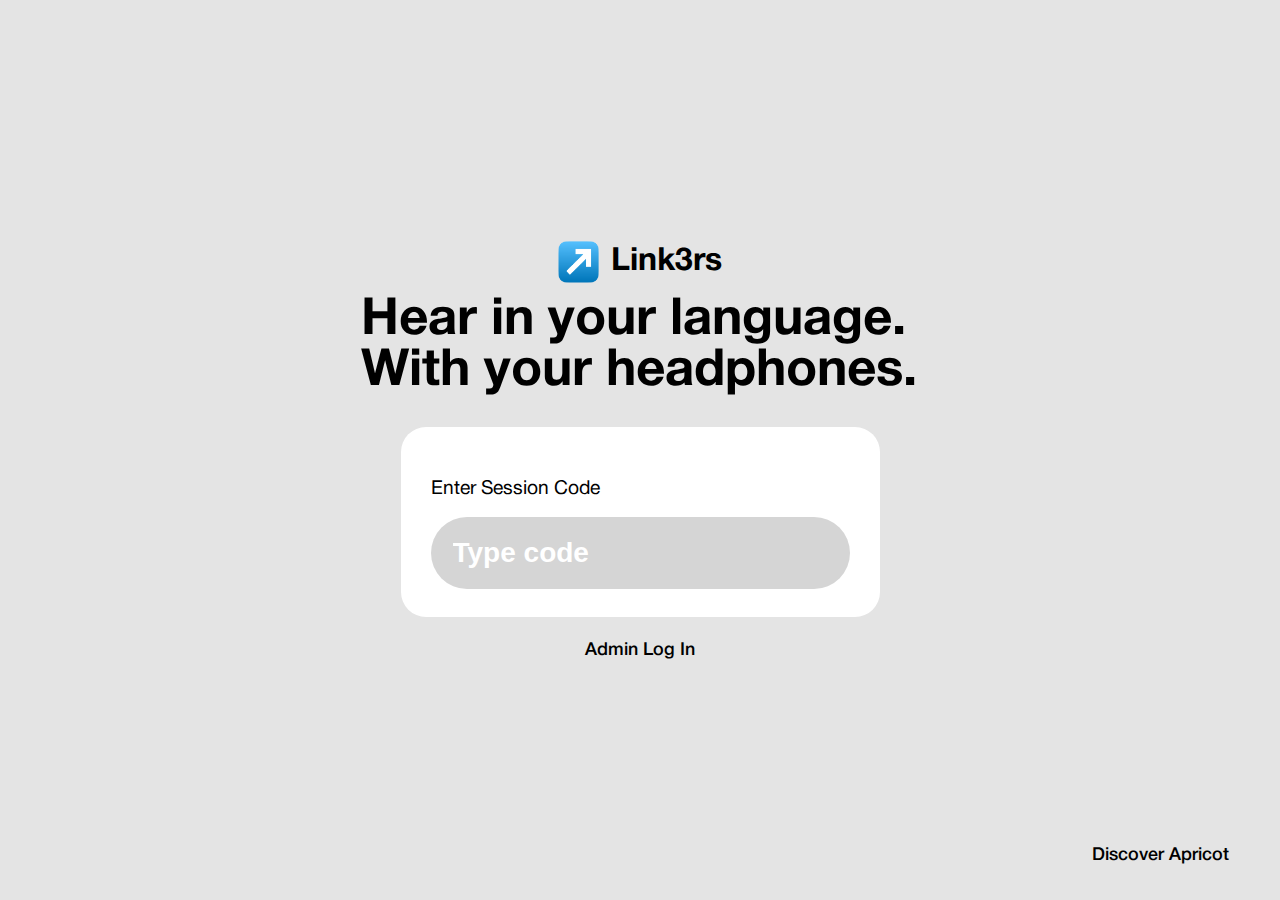
<file: index.html>
<!DOCTYPE html>
<html>
<head>
	<meta charset="utf-8">
	<meta name="viewport" content="width=device-width, initial-scale=1">
	<title>Home</title>
	<link rel="stylesheet" type="text/css" href="assets/css/style.css">
</head>
<body>
	<!-- ************************* -->
	<!-- FULL VIEW -->
	<!-- ************************* -->
	<div class="set-nav-mobile d-none-desktop d-block-mobile bg-nav-mobile set-w-100">
		<div class="set-d-flex set-align-items-center set-gap-2 set-p-2">
			<img src="assets/images/link3rsSquareLogo.png" alt="img" class="set-logo-vw set-shrink-0">
			<h4 class="set-title-logo">Link3rs</h4>
		</div>
	</div>
	<main class="set-main-box set-relative bg-body-mobile">
		<div class="set-inner-box">
			<!-- LOGO -->
			<div class="d-none-mobile d-block-desktop">
				<div class="set-d-flex set-align-items-center set-justify-content-center set-gap-2">
					<img src="assets/images/link3rsSquareLogo.png" alt="img" class="set-logo-vw set-shrink-0">
					<h4 class="set-title-logo">Link3rs</h4>
				</div>
			</div>
			<!-- TITLE -->
			<div class="set-relative set-mt-2">
				<h2 class="set-main-title">Hear in your language.<br> With your headphones.</h2>
			</div>
			<!-- INPUT SECTION -->
			<div class="set-white-box set-mt-5 bg-center-mobile">
				<label class="set-label-text">Enter Session Code</label>
				<input type="text" class="set-input-home set-mt-3 bg-input-mobile" name="code" placeholder="Type code">
				<div class="set-d-flex set-align-items-center set-justify-content-between set-mt-3 d-none-desktop d-flex-mobile">
					<label class="set-label-text">or Scan QR Code</label>
					<div class="set-bg-camera set-d-flex set-align-items-center">
						<span>Open</span>
						<img src="assets/images/camera.png" height="24px">
					</div>
				</div>
			</div>
			<div class="set-text-center d-none-mobile">
				<a href="#" class="set-text-link">Admin Log In</a>
			</div>
			<div class="d-block-mobile d-none-desktop">
				<a href="#" class="set-text-link">Learn how Apricot works.</a>
			</div>
		</div>
		<div class="set-overlay-link">
			<a href="#" class="set-text-link">Discover Apricot</a>
		</div>
	</main>
	<!-- ************************* -->
	<!-- END FULL VIEW -->
	<!-- ************************* -->
</body>
</html>
</file>
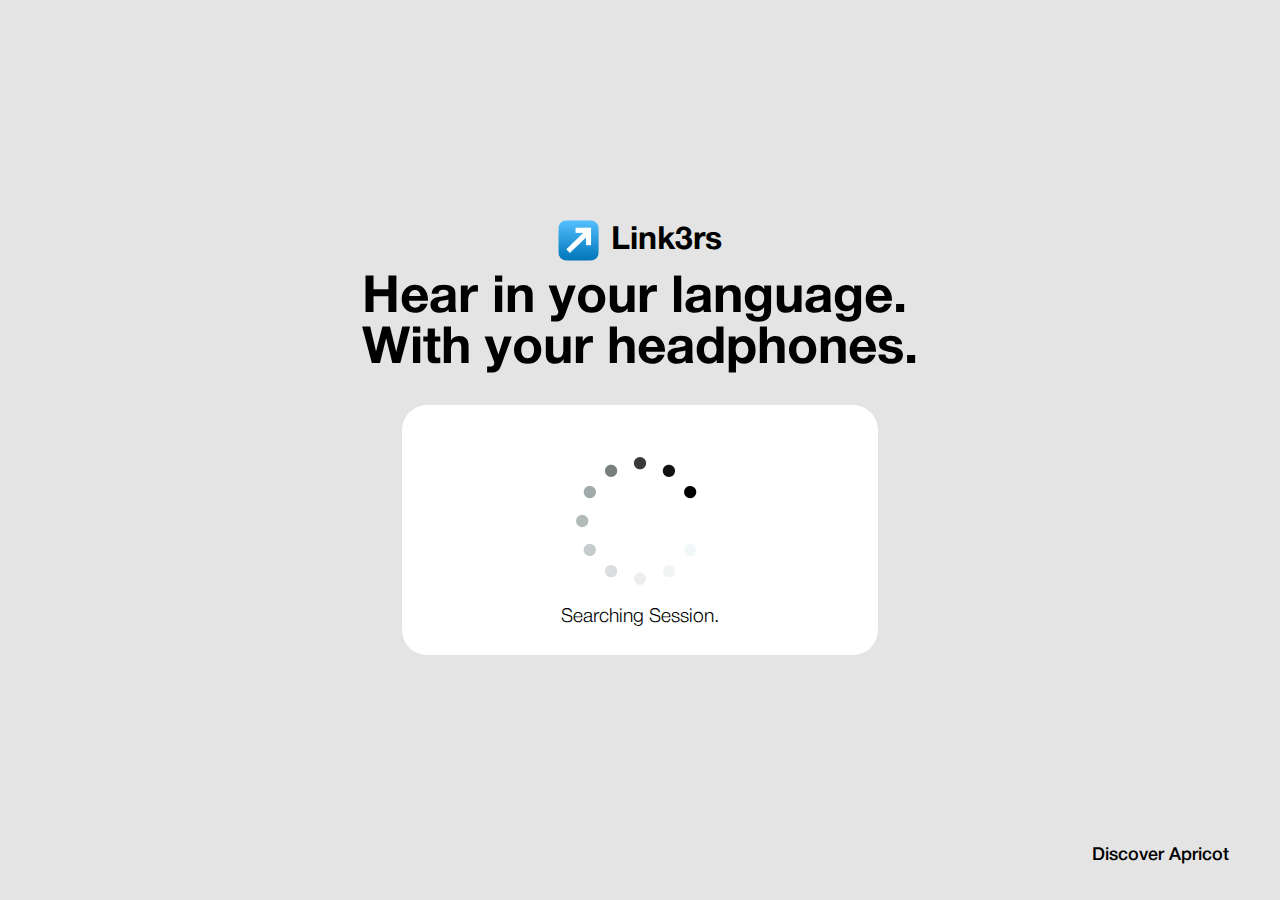
<file: searching.html>
<!DOCTYPE html>
<html>
	<head>
		<meta charset="utf-8">
		<meta name="viewport" content="width=device-width, initial-scale=1">
		<title>Searching</title>
		<link rel="stylesheet" type="text/css" href="assets/css/style.css">
	</head>
	<body>
		<!-- ************************* -->
		<!-- FULL VIEW -->
		<!-- ************************* -->
		<div class="set-nav-mobile d-none-desktop d-block-mobile bg-nav-mobile set-w-100">
			<div class="set-d-flex set-align-items-center set-gap-2 set-p-2">
				<img src="assets/images/link3rsSquareLogo.png" alt="img" class="set-logo-vw set-shrink-0">
				<h4 class="set-title-logo">Link3rs</h4>
			</div>
		</div>
		<main class="set-main-box set-relative bg-body-mobile">
			<div class="set-inner-box">
				<!-- LOGO -->
				<div class="d-none-mobile d-block-desktop">
					<div class="set-d-flex set-align-items-center set-justify-content-center set-gap-2">
						<img src="assets/images/link3rsSquareLogo.png" alt="img" class="set-logo-vw set-shrink-0">
						<h4 class="set-title-logo">Link3rs</h4>
					</div>
				</div>
				<!-- TITLE -->
				<div class="set-relative set-mt-2">
					<h2 class="set-main-title">Hear in your language.<br> With your headphones.</h2>
				</div>
				<!-- INPUT SECTION -->
				<div class="set-white-box set-mt-5 bg-center-mobile set-text-center">
					<img src="assets/images/loading.png" alt="img" class="img-searching">
					<label class="set-label-text set-mt-3 set-fw-400">Searching Session.</label>
				</div>
				<div class="d-block-mobile d-none-desktop">
					<a href="#" class="set-text-link">Learn how Apricot works.</a>
				</div>
			</div>
			<div class="set-overlay-link">
				<a href="#" class="set-text-link">Discover Apricot</a>
			</div>
		</main>
		<!-- ************************* -->
		<!-- END FULL VIEW -->
		<!-- ************************* -->
	</body>
</html>
</file>
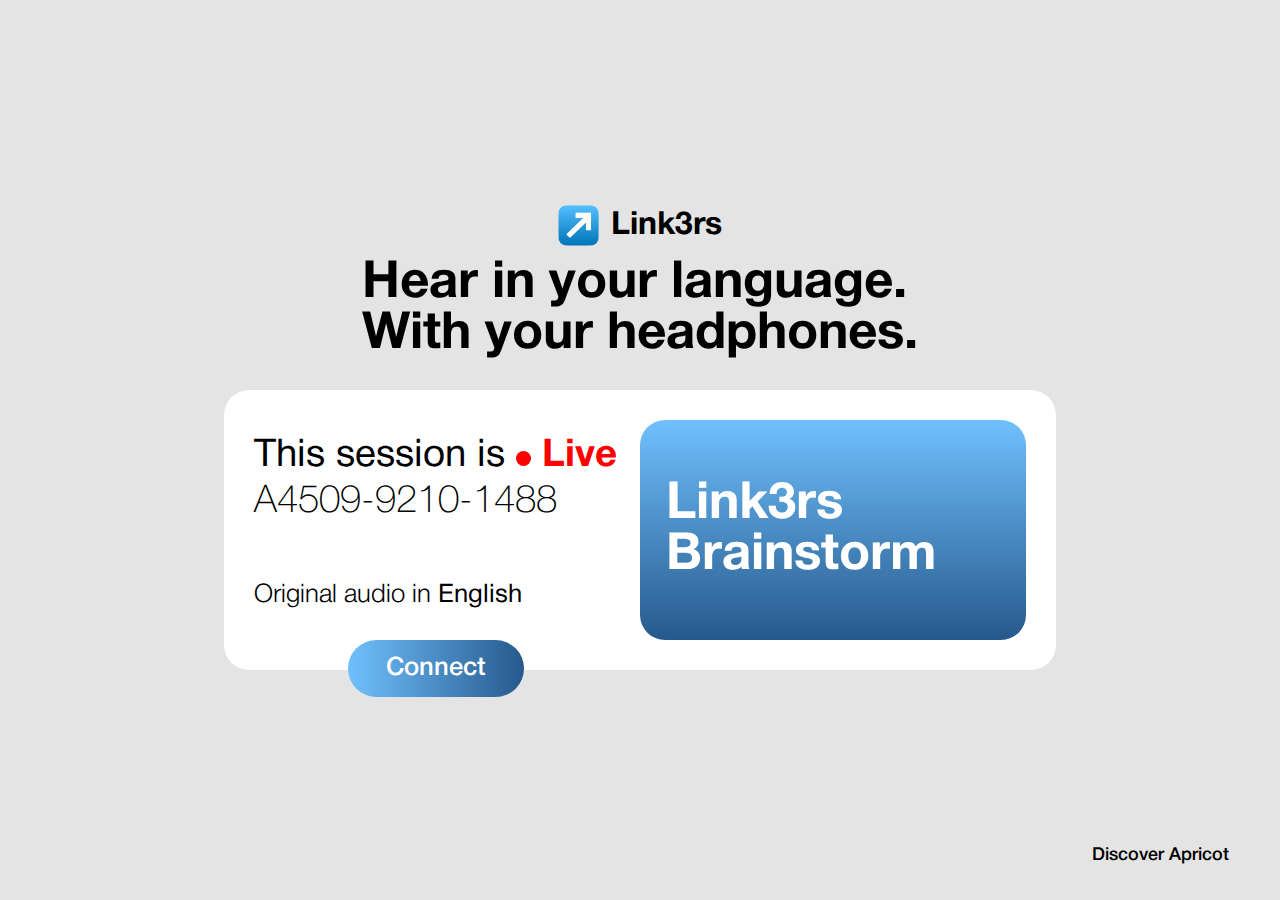
<file: session.html>
<!DOCTYPE html>
<html>
<head>
	<meta charset="utf-8">
	<meta name="viewport" content="width=device-width, initial-scale=1">
	<title>Session</title>
	<link rel="stylesheet" type="text/css" href="assets/css/style.css">
</head>
<body>
	<!-- ************************* -->
	<!-- FULL VIEW -->
	<!-- ************************* -->
	<div class="set-nav-mobile d-none-desktop d-block-mobile bg-nav-mobile set-w-100">
		<div class="set-d-flex set-align-items-center set-gap-2 set-p-2">
			<img src="assets/images/link3rsSquareLogo.png" alt="img" class="set-logo-vw set-shrink-0">
			<h4 class="set-title-logo">Link3rs</h4>
		</div>
	</div>
	<main class="set-main-box set-relative bg-body-mobile">
		<div class="set-inner-box">
			<!-- LOGO -->
			<div class="d-none-mobile d-block-desktop">
				<div class="set-d-flex set-align-items-center set-justify-content-center set-gap-2">
					<img src="assets/images/link3rsSquareLogo.png" alt="img" class="set-logo-vw set-shrink-0">
					<h4 class="set-title-logo">Link3rs</h4>
				</div>
			</div>
			<!-- TITLE -->
			<div class="set-d-flex set-justify-content-center">
				<div class="set-relative set-mt-2">
				<h2 class="set-main-title">Hear in your language.<br> With your headphones.</h2>
			</div>
			</div>
			
			<!-- INPUT SECTION -->
			<div class="set-white-box set-mt-5 bg-center-mobile set-vw-65 set-p-30">
				<div class="set-d-flex set-justify-content-between set-flex-column">
					<div class="set-session-live set-relative">
						<h3>This session is <strong><span></span> Live</strong></h3>
						<h4>A4509-9210-1488</h4>
						<div class="d-block-mobile d-none-desktop">
							<div class="set-gradient-bg blue-gradient">
								<a href="#">Link3rs <br>Brainstorm</a>
							</div>
						</div>
						<h5>Original audio in <strong>English</strong></h5>
						<a href="#" class="set-btn-connect d-none-mobile">Connect</a>
					</div>
					<div class="set-gradient-bg blue-gradient d-none-mobile">
						<a href="#">Link3rs <br>Brainstorm</a>
					</div>
					<div class="d-none-desktop d-block-mobile set-text-end">
						<a href="#" class="set-button-static set-mt-3">Connect</a>
					</div>
				</div>
			</div>
			<div class="d-block-mobile d-none-desktop">
				<a href="#" class="set-text-link">Learn how Apricot works.</a>
			</div>
		</div>
		<div class="set-overlay-link">
			<a href="#" class="set-text-link">Discover Apricot</a>
		</div>
	</main>
	<!-- ************************* -->
	<!-- END FULL VIEW -->
	<!-- ************************* -->
</body>
</html>
</file>
<file: assets/css/style.css>
/***********FONT FAMILY************/
@font-face {
    font-family: 'Helvetica Neue';
    src: url('../fonts/HelveticaNeueThin.otf') format('opentype');
    font-weight: 100;
    font-style: normal;
}

@font-face {
    font-family: 'Helvetica Neue';
    src: url('../fonts/HelveticaNeueUltraLight.otf') format('opentype');
    font-weight: 200;
    font-style: normal;
}

@font-face {
    font-family: 'Helvetica Neue';
    src: url('../fonts/HelveticaNeueLight.otf') format('opentype');
    font-weight: 300;
    font-style: normal;
}

@font-face {
    font-family: 'Helvetica Neue';
    src: url('../fonts/HelveticaNeueRoman.otf') format('opentype');
    font-weight: 400;
    font-style: normal;
}

@font-face {
    font-family: 'Helvetica Neue';
    src: url('../fonts/HelveticaNeueMedium.otf') format('opentype');
    font-weight: 500;
    font-style: normal;
}

@font-face {
    font-family: 'Helvetica Neue';
    src: url('../fonts/HelveticaNeueBold.otf') format('opentype');
    font-weight: 700;
    font-style: normal;
}

@font-face {
    font-family: 'Helvetica Neue';
    src: url('../fonts/HelveticaNeueHeavy.otf') format('opentype');
    font-weight: 800;
    font-style: normal;
}

@font-face {
    font-family: 'Helvetica Neue';
    src: url('../fonts/HelveticaNeueBlack.otf') format('opentype');
    font-weight: 900;
    font-style: normal;
}
/******************************/
/*PRE DEFINES*/
/******************************/
body {
    font-family: 'Helvetica Neue', sans-serif;
}
* {
    margin: 0;
    padding: 0;
    box-sizing: border-box;
}
:root {
    --color-e4: #e4e4e4;
    --color-d5: #d5d5d5;
    --color-white: #fff;
    --color-black:#000;
    --color-f9: #f9f9f9;
    --color-e8: #e8e8e8;
}
.blue-gradient {
    background: #70C0FD;
    background: -webkit-linear-gradient(to bottom, #70C0FD, #26598C);
    background: linear-gradient(to bottom, #70C0FD, #26598C);
}
.set-main-box {
    background-color: var(--color-e4);
    height: 100vh;
    width: 100%;
    display: flex;
    justify-content: center;
    align-items: center;
}

/*FLEX*/
.set-d-flex {
    display: flex;
}
.set-align-items-center {
    align-items: center;
}
.set-justify-content-center {
    justify-content: center;
}
.set-justify-content-between {
    justify-content: space-between;
}
.set-shrink-0 {
    flex-shrink: 0;
}
.set-text-center {
    text-align: center;
}
.set-relative {
    position: relative;
}
.set-mt-1 {
    margin-top: 6px;
}
.set-mt-2 {
    margin-top: 12px;
}
.set-mt-3 {
    margin-top: 18px;
}
.set-mt-4 {
    margin-top: 24px;
}
.set-mt-5 {
    margin-top: 30px;
}

.set-p-1 {
    padding: 6px;
}
.set-p-2 {
    padding: 12px;
}
.set-p-3 {
    padding: 18px;
}
.set-p-4 {
    padding: 24px;
}
.set-p-5 {
    padding: 30px;
}

.set-gap-1 {
    gap: 6px;
}
.set-gap-2 {
    gap: 12px;
}
.set-gap-3 {
    gap: 18px;
}
.set-gap-4 {
    gap: 24px;
}
.set-gap-5 {
    gap: 30px;
}
.d-none-desktop {
    display: none;
}
.d-block-desktop {
    display: block;
}

.set-text-end {
    text-align: end;
}
.set-w-100 {
    width: 100%;
}
.set-d-inline-block {
    display: inline-block;
}
/******************************/
/*HOME*/
/******************************/
.set-logo-vw {
    width: 3.2vw;
}
.set-title-logo {
    font-size: 2.5vw;
}
.set-main-title {
    font-size: 4vw;
}
.set-white-box {
    background-color: var(--color-white);
    margin-left: 40px;
    margin-right: 40px;
    margin-bottom: 25px;
    padding: 52px 30px 28px 30px;
    border-radius: 25px;
}
.set-label-text {
    display: block;
    font-size: 1.5vw;
}
.set-input-home {
    display: block;
    width: 100%;
    background-color: var(--color-d5);
    color: var(--color-white);
    font-size: 28px;
    font-weight: 700;
    padding: 20px 22px;
    border-radius: 52px;
    border: none;
    outline: none;
}
.set-input-home::placeholder {
    color: var(--color-white);
}
.set-text-link {
    font-size: 1.4vw;
    text-decoration: none;
    color: var(--color-black);
    font-weight: 500;
}
.set-overlay-link {
    position: absolute;
    right: 4vw;
    bottom: 4vh;
}
/******************************/
/*SEARCH PAGE*/
/******************************/
.img-searching {
    max-width: 100%;
}
.set-fw-400 {
    font-weight: 300;
}
/******************************/
/*SESSION PAGE*/
/******************************/
.set-vw-65 {
    width: 65vw;
}
.set-p-30 {
    padding: 30px;
}
.set-gradient-bg {
    width: 50%;
    border-radius: 25px;
    padding: 4vh 2vw;
    display: flex;
    align-items: center;
}
.set-gradient-bg a {
    color: var(--color-white);
    text-decoration: none;
    font-size: 4vw;
    font-weight: 600;
}
.set-session-live h3 {
    font-size: 3vw;
    font-weight: 400;
    margin-top: 18px;
}
.set-session-live h3 strong {
    color: red;
}
.set-session-live h3 strong span {
    height: 15px;
    width: 15px;
    background-color: red;
    display: inline-block;
    border-radius: 20px;
}
.set-session-live h4 {
    font-size: 3vw;
    font-weight: 100;
    margin-top: 8px;
}
.set-session-live h5 {
    font-size: 2vw;
    font-weight: 300;
    margin-top: 62px;
    margin-bottom: 32px;
}
.set-btn-connect {
    font-size: 2vw;
    color: white;
    font-weight: 500;
    text-decoration: none;
    border-radius: 50px;
    padding: 16px 38px;
    display: inline-block;
    position: absolute;
    left: 50%;
    transform: translateX(-50%);
    background: #70C0FD;
    background: -webkit-linear-gradient(to right, #70C0FD, #26598C);
    background: linear-gradient(to right, #70C0FD, #26598C);
}
/******************************/
/**/
/******************************/



/******************************/
/*MEDIA QUERY*/
/******************************/
@media only screen and (max-width: 991px) {
    .set-inner-box {
        width: 88%;
        margin: 0 auto;
    }
    .set-white-box {
        margin-left: 0px;
        margin-right: 0px;
    }
    .set-nav-mobile {
        position: absolute;
        top: 0;
        z-index: 1000;
    }
    .d-none-mobile {
        display: none;
    }
    .d-block-mobile {
        display: block;
    }
    .d-flex-mobile {
        display: flex;
    }
    .set-main-title {
        font-size: 7vw;
    }
    .set-input-home {
        color: var(--color-black);
    }
    .set-input-home::placeholder {
        color: var(--color-d5);
    }
    .bg-nav-mobile {
        background-color: var(--color-e4);
    }
    .bg-center-mobile {
        background-color: var(--color-d5);
    }
    .bg-input-mobile {
        background-color: var(--color-white);
    }
    .bg-body-mobile {
        background-color: var(--color-f9);
    }
    .set-label-text {
        font-size: 3.5vw;
    }
    .set-text-link {
        font-size: 3vw;
    }
    .set-input-home {
        border-radius: 16px;
    }
    .set-bg-camera {
        background-color: var(--color-white);
        padding: 8px 28px;
        color: #929292;
        border-radius: 12px;
        font-weight: bold;
    }
    .set-vw-65 {
        width: auto;
    }
    .set-p-30 {
        padding: 20px;
    }
    .set-session-live {
        background-color: var(--color-white);
        width: 100%;
        padding: 15px;
        border-radius: 24px;
    }
    .set-flex-column {
        flex-direction: column;
    }
    .set-gradient-bg {
        width: 100%;
        margin-top: 14px;
    }
    .set-session-live h3 {
        font-size: 6vw;
    }
    .set-session-live h4 {
        font-size: 5vw;
    }
    .set-gradient-bg a {
        font-size: 5.5vw;
    }
    .set-session-live h5 {
        font-size: 3.2vw;
        margin-top: 14px;
        margin-bottom: 10px;
    }
    .set-button-static {
        font-size: 3vw;
        color: white;
        font-weight: 500;
        text-decoration: none;
        border-radius: 50px;
        padding: 16px 38px;
         display: inline-block;
        background: #70C0FD;
        background: -webkit-linear-gradient(to right, #70C0FD, #26598C);
        background: linear-gradient(to right, #70C0FD, #26598C);
    }
}
@media only screen and (max-width: 520px) {
    .set-logo-vw {
        width: 8.2vw;
    }
    .set-title-logo {
        font-size: 5.5vw;
    }
    .set-white-box {
        padding: 20px 22px 22px 22px;
        margin-top: 15px;
        margin-bottom: 15px;
        border-radius: 12px;
    }
    .set-input-home {
        font-size: 18px;
        padding: 16px;
        margin-top: 8px;
        border-radius: 16px;
    }
    .set-label-text {
        font-size: 4.5vw;
    }
    .set-text-link {
        font-size: 4vw;
    }
    .set-session-live {
        border-radius: 12px;
    }
    .set-button-static {
        font-size: 4vw;
    }
    .set-session-live h5 {
        font-size: 3.8vw;
    }
}
</file>
